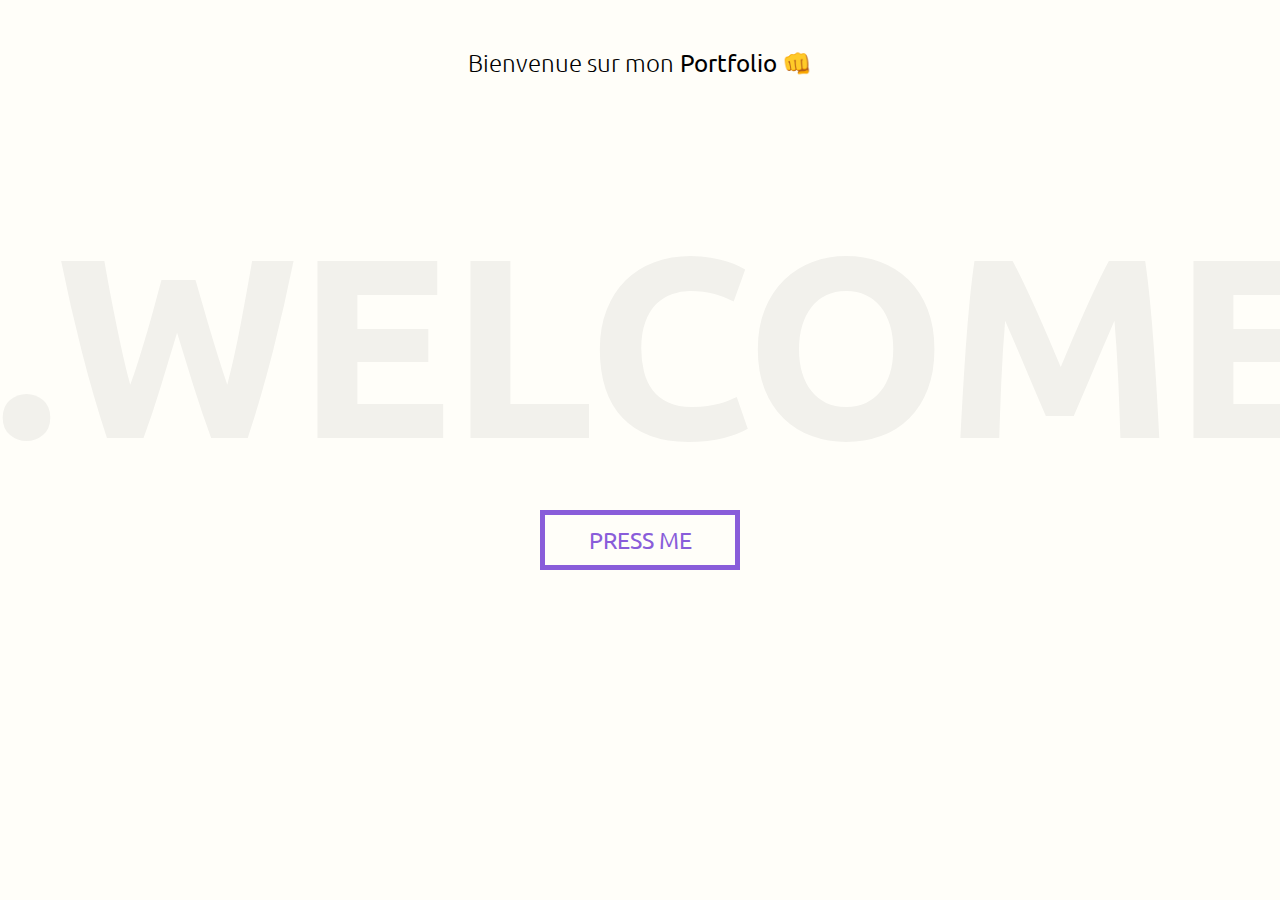
<file: index.html>
<!DOCTYPE html>
<html>

<head>
  <meta charset="UTF-8">
  <meta name="viewport" content="width=device-width, initial-scale=1.0">
  <meta http-equiv="X-UA-Compatible" content="ie=edge">
  <link rel="stylesheet" href="css/style.css">
  <link rel="stylesheet" href="css/reset.css">
    <link rel="icon" href="img/vrailogo.png"/>
  <title>Hector Travaillé</title>
</head>

<body>
  <header class="header-container">
    <div class="header-container-logo"> Bienvenue sur mon<span class="header-container-logo-regular"> Portfolio</span>  👊
    </div>
  </header>
  <div class="body-container">
    <div class="body-container-left">
      <div class="body-container-left-defile">
        <span class="body-container-left-defile-child" data-text="">
          <p>WELCOME. </p> <p>WELCOME. </p> <p>WELCOME. </p>
  </span>
      </div>
      <div class="body-container-left-text">
        <figure>
          <div><a href="about.html">
            <span>PRESS ME</span>
            <span >NOW</span>
            </a>
          </div>
        </figure>
      </div>
    </div>
  </div>
  </div>
  <script>
    //burger function / modal
    var btn = document.querySelector('.header-container-burger-button');
    var modal = document.querySelector('.header-container-burger-modal');
    var overlay = document.querySelector('.header-container-burger-modal-overlay');

    btn.addEventListener('click', function() {
      modal.style.display = 'block';
      console.log("bah non");
    });

    overlay.addEventListener('click', function() {

      modal.style.display = '';
      console.log("coucou");
    });
  </script>
</body>
</file>
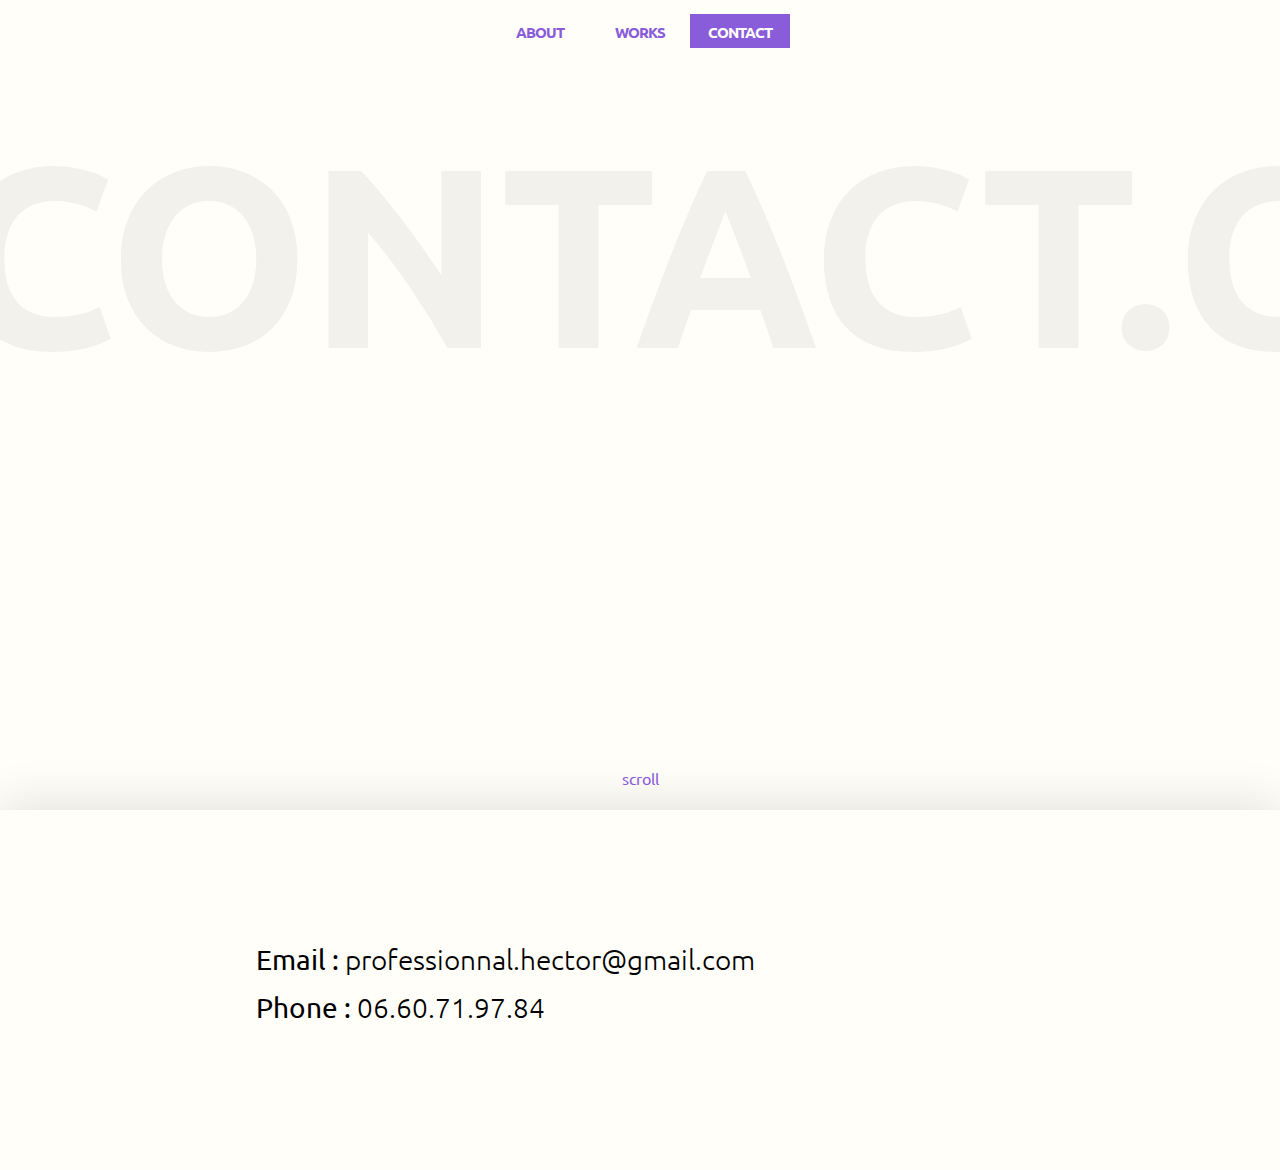
<file: contact.html>
<!DOCTYPE html>
<html>

<head>
  <meta charset="UTF-8">
  <meta name="viewport" content="width=device-width, initial-scale=1.0">
  <meta http-equiv="X-UA-Compatible" content="ie=edge">
  <link rel="stylesheet" href="css/style.css">
  <link rel="stylesheet" href="css/reset.css">
  <link rel="icon" href="img/vrailogo.png" />
  <!--
  The following 3 meta tags *must* come first in the <head>
  to consistently ensure proper document rendering.
  Any other head element should come *after* these tags.
-->
  <title>Hector Travaillé</title>
</head>

<body>


  <header class="header-container">
    <div class="header-container-burger">
      <div class="header-container-burger-button"></div>
      <div class="header-container-burger-modal">
        <div class="header-container-burger-modal-overlay"></div>
        <div class="header-container-burger-modal-content">
          <div class="header-container-burger-modal-content-link">
            <a href="about.html">
              <p class="header-container-burger-modal-content-link-position">ABOUT</p>
            </a>
          </div>
          <div class="header-container-burger-modal-content-link">
            <a href="works.html">
              <p class="header-container-burger-modal-content-link-position">WORKS</p>
            </a>
          </div>
          <div class="header-container-burger-modal-content-link">
            <a href="contact.html">
              <p class="header-container-burger-modal-content-link-position">CONTACT</p>
            </a>
          </div>
        </div>
      </div>
    </div>
    <div class="header-container-menu">
      <div class="header-container-menu-text">
        <a href="about.html" class="header-container-menu-text-link a">ABOUT</a>
        <a href="works.html" class="header-container-menu-text-link a">WORKS</a>
        <a href="contact.html" class="header-container-menu-text-link a is-active">CONTACT</a>
      </div>
    </div>
  </header>
  <div class="about-container">
    <div class="about-container-up">

      <div class="body-container-left-defile">
        <span class="body-container-left-defile-child" data-text="">
            <p>CONTACT. </p> <p>CONTACT. </p> <p>CONTACT. </p>
      </span>
      </div>
    </div>
    <div class="about-container-content-contact">
      <p class="about-container-up-title">scroll</p>
      <div class="about-container-content-presentation-contact">
        <p class="about-container-content-presentation-contact-first">
          <span class="about-container-content-presentation-contact-first-info">Email :</span> professionnal.hector@gmail.com
        </p>
        <p class="about-container-content-presentation-contact-first">
          <span class="about-container-content-presentation-contact-first-info">Phone :</span> 06.60.71.97.84
        </p>

      </div>
    </div>
  </div>

  <script>
    //burger function / modal
      var btn = document.querySelector('.header-container-burger-button');
      var modal = document.querySelector('.header-container-burger-modal');
      var overlay = document.querySelector('.header-container-burger-modal-overlay');

      btn.addEventListener('click', function() {
        modal.style.display = 'block';
      });

      overlay.addEventListener('click', function() {

        modal.style.display = '';
      });

  </script>
</body>
</file>
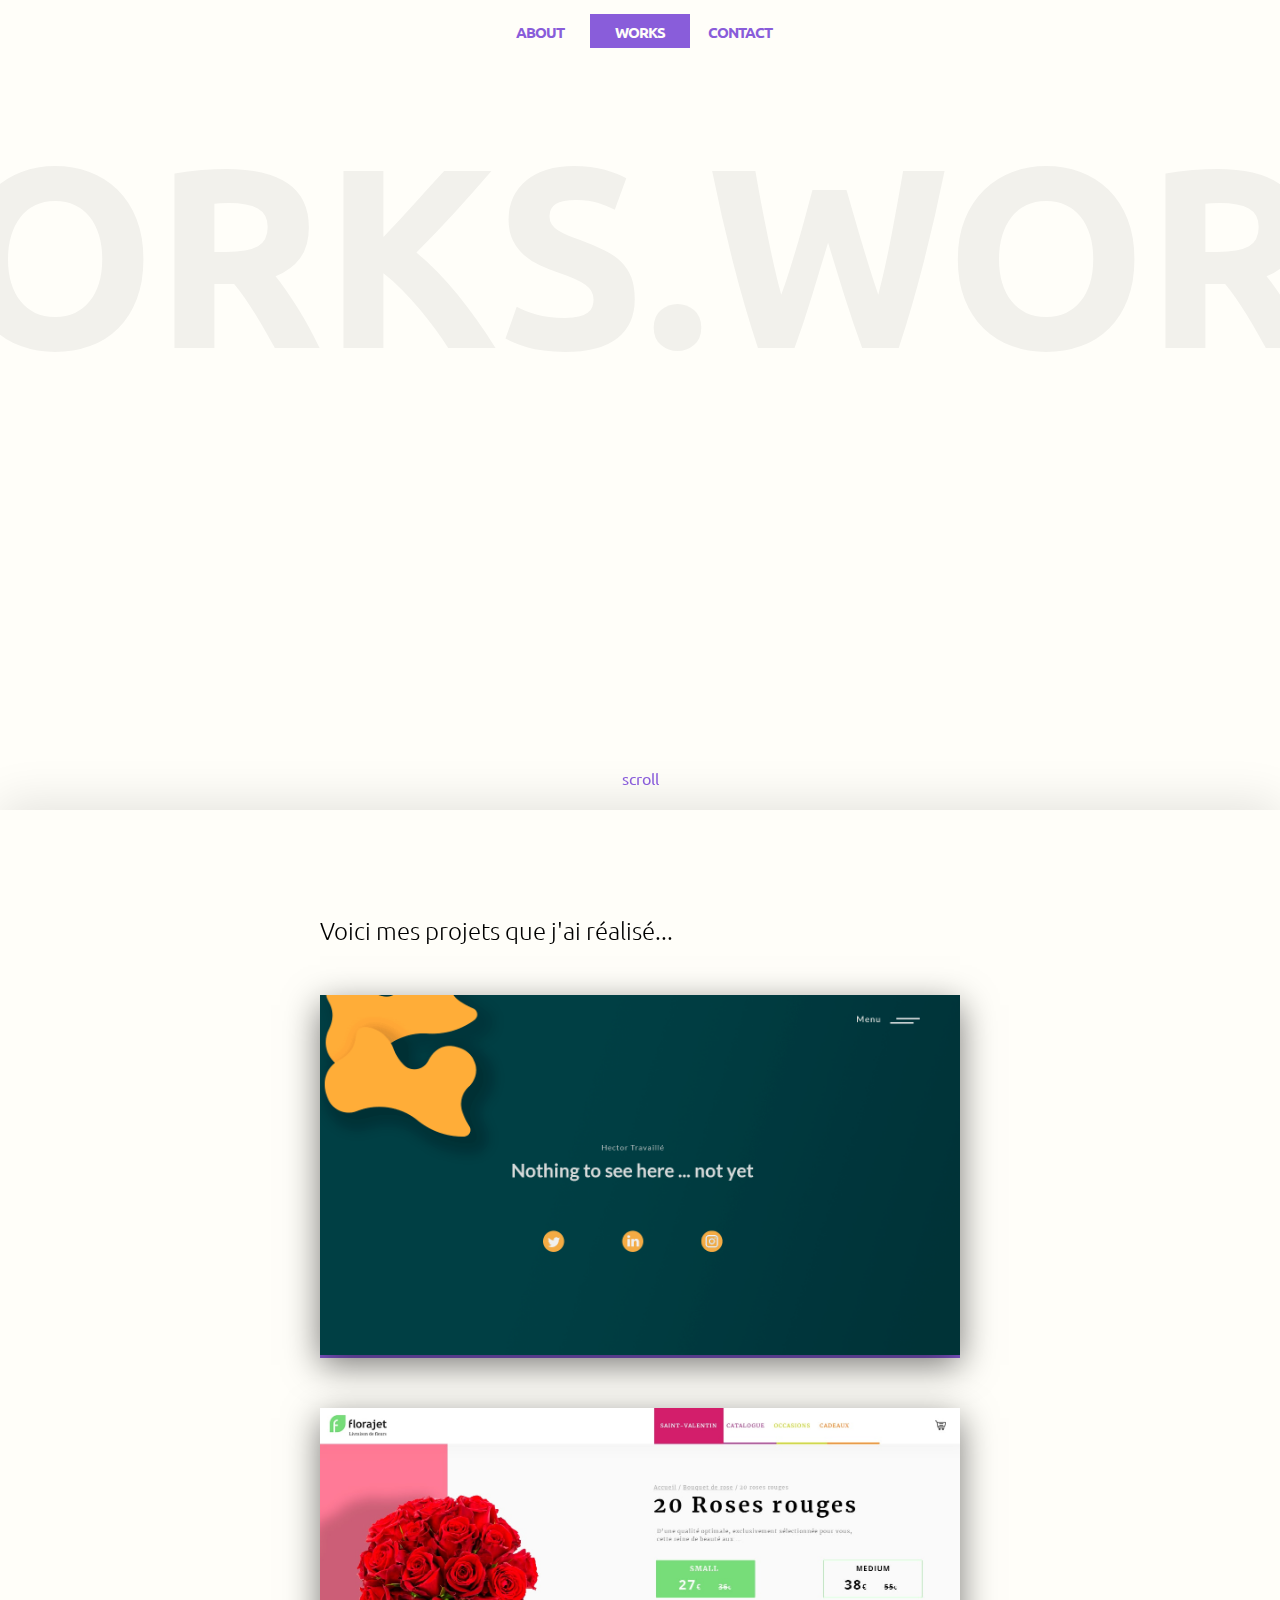
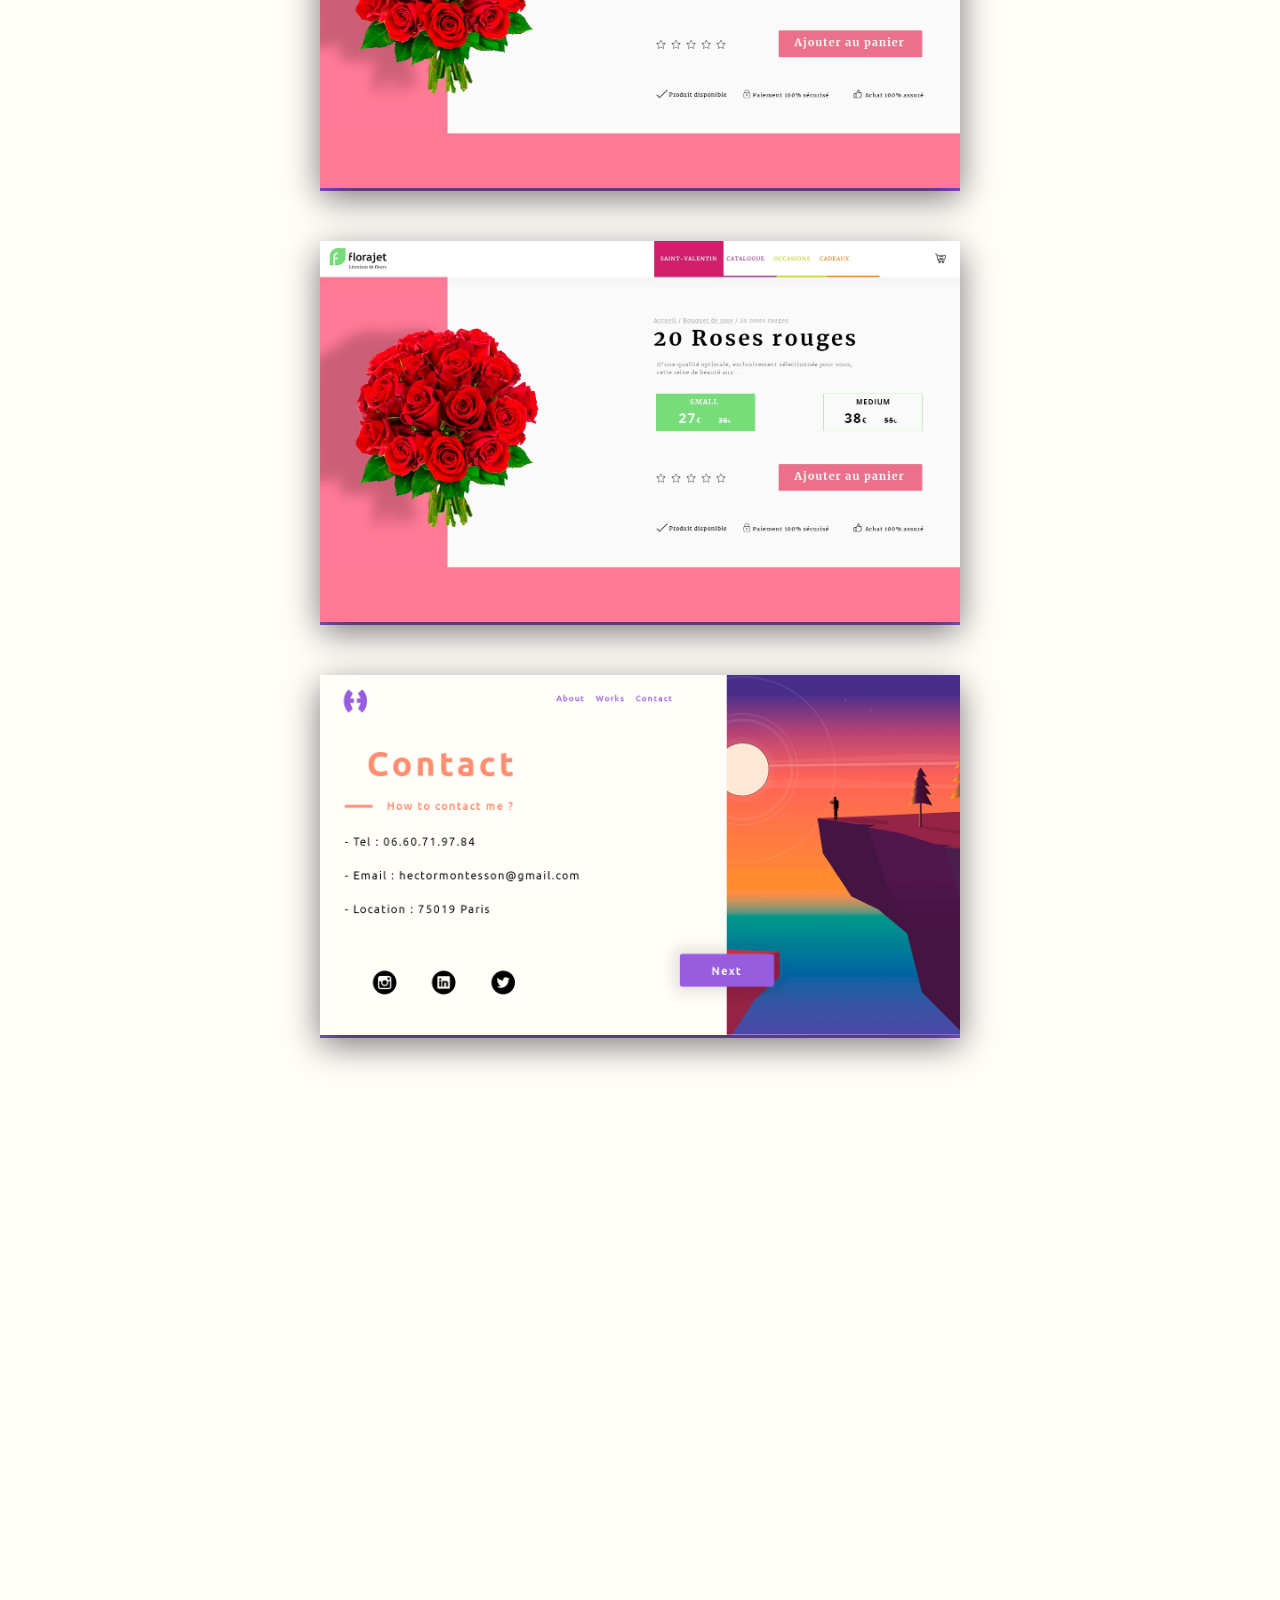
<file: works.html>
<!DOCTYPE html>
<html>

<head>
  <meta charset="UTF-8">
  <meta name="viewport" content="width=device-width, initial-scale=1.0">
  <meta http-equiv="X-UA-Compatible" content="ie=edge">
  <link rel="stylesheet" href="css/style.css">
  <link rel="stylesheet" href="css/reset.css">
  <link rel="icon" href="img/vrailogo.png" />
  <title>Hector Travaillé</title>
</head>

<body>

  <header class="header-container">
    <div class="header-container-burger">
      <div class="header-container-burger-button"></div>
      <div class="header-container-burger-modal">
        <div class="header-container-burger-modal-overlay"></div>
        <div class="header-container-burger-modal-content">
          <div class="header-container-burger-modal-content-link">
            <a href="about.html">
              <p class="header-container-burger-modal-content-link-position">ABOUT</p>
            </a>
          </div>
          <div class="header-container-burger-modal-content-link">
            <a href="works.html">
              <p class="header-container-burger-modal-content-link-position" >WORKS</p>
            </a>
          </div>
          <div class="header-container-burger-modal-content-link">
            <a href="contact.html">
              <p class="header-container-burger-modal-content-link-position">CONTACT</p>
            </a>
          </div>
        </div>
      </div>
    </div>
    <div class="header-container-menu">
      <div class="header-container-menu-text">
        <a href="about.html" class="header-container-menu-text-link a">ABOUT</a>
        <a href="works.html" class="header-container-menu-text-link a is-active">WORKS</a>
        <a href="contact.html" class="header-container-menu-text-link a">CONTACT</a>
      </div>
    </div>
  </header>

  <div class="about-container">
    <div class="about-container-up">

      <div class="body-container-left-defile">
        <span class="body-container-left-defile-child" data-text="">
            <p>WORKS. </p> <p>WORKS. </p> <p>WORKS. </p>
      </span>
      </div>
    </div>
    <div class="about-container-work">
      <p class="about-container-up-title">scroll</p>
      <div class="about-container-work-presentation">
        <p class="about-container-work-presentation-works">Voici mes projets que j'ai réalisé... </p>
      </div>
      <div class="tabs-contents">
          <div class="about-container-work-presentation-projects-link">
            <a href="#" class=""><img src="img/homepage1.png" class="about-container-work-presentation-projects-img" alt="">
            </a>
          </div>
          <div class="about-container-work-presentation-projects-link">
            <a href="#" class=""><img src="img/florajet.jpg" class="about-container-work-presentation-projects-img" alt=""></a>
          </div>
          <div class="about-container-work-presentation-projects-link">
            <a href="#" class=""><img src="img/florajet.jpg" class="about-container-work-presentation-projects-img" alt=""></a>
          </div>
          <div class="about-container-work-presentation-projects-link">
            <a href="#" class=""><img src="img/redesign.png" class="about-container-work-presentation-projects-img" alt=""></a>
          </div>

      </div>
    </div>
    <script>
      //burger function / modal
      var btn = document.querySelector('.header-container-burger-button');
      var modal = document.querySelector('.header-container-burger-modal');
      var overlay = document.querySelector('.header-container-burger-modal-overlay');

      btn.addEventListener('click', function() {
        modal.style.display = 'block';
      });

      overlay.addEventListener('click', function() {

        modal.style.display = '';
      });

      /// PARRALAX
      window.requestAnimationFrame = window.requestAnimationFrame ||
        window.mozRequestAnimationFrame ||
        window.webkitRequestAnimationFrame ||
        window.msRequestAnimationFrame ||
        function(f) {
          setTimeout(f, 1000 / 60)
        }

      var bubble5 = document.getElementById('content')
      var bubble6 = document.getElementById('title')

      var rand6 = 10;

      function parallaxbubbles() {

        var scrolltop = window.pageYOffset


        bubble6.style.top = -scrolltop * rand6 / 100 + 'px'

      }

      window.addEventListener('scroll', function() {
        requestAnimationFrame(parallaxbubbles)
      }, false)
    </script>
</body>

</html>
</file>
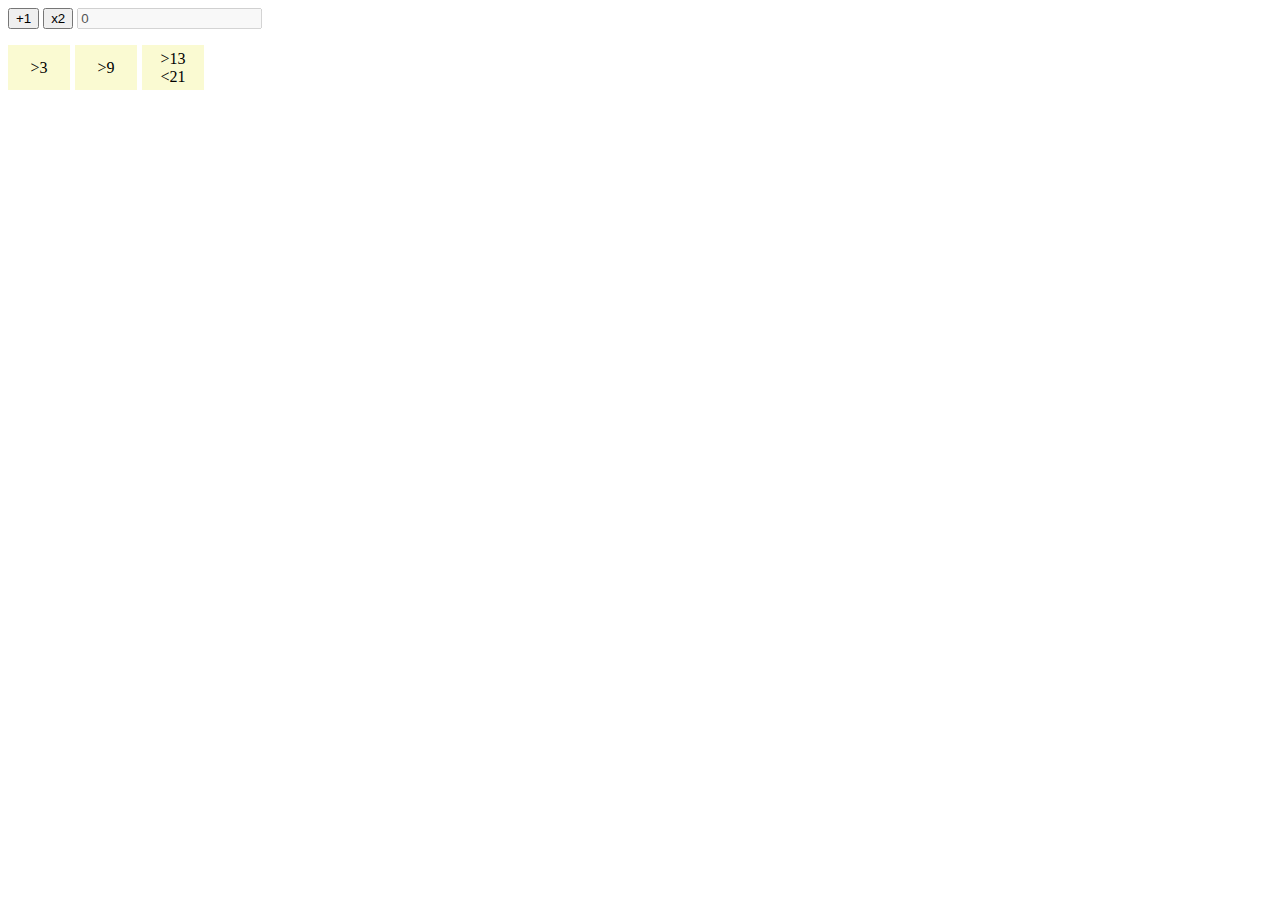
<file: img/digit.html>
<!DOCTYPE html>
<html>

<head>
  <meta charset="utf-8">
  <title></title>
  <style media="screen">
    ul {
      padding: 0;
      list-style-type: none;
      display: flex;
      flex-wrap: wrap;
    }

    li {
      display: inline-flex;
      align-items: center;
      justify-content: center;
      width: 62px;
      height: 45px;
      text-align: center;
      background: lightgoldenrodyellow;
      margin-right: 5px;
    }

    li.active {
      background: gold;
    }
  </style>
</head>

<body>
  <button id="plus">+1</button>
  <button id="multiplied">x2</button>
  <input id="count" type="number" value="0" disabled></input>
  <ul>
    <li id="greater-than-3">>3</li>
    <li id="greater-than-9">>9</li>
    <li id="between-13-and-21">>13<br>
      <21</li>
  </ul>
</body>
<script type="text/javascript">
  var counter = 0;

  var count = document.getElementById('count');
  var plus = document.getElementById('plus');
  var multiplied = document.getElementById('multiplied');
  var li = document.getElementById('greater-than-3');
  var lideux = document.getElementById('greater-than-9');
  var litrois = document.getElementById('between-13-and-21');


  plus.addEventListener('click', function() {
    counter = counter + 1;
    count.value = counter;

    if (count.value > 3) {
      li.classList.add('active');
    }
    if (count.value > 9) {
      lideux.classList.add('active');
    }
    if (13 < count.value && 22 > count.value) {
      litrois.classList.add('active');
      if (count.value < 13 || 21 <= count.value) {
        litrois.classList.remove('active');

      }
    }
  });

  multiplied.addEventListener('click', function() {
    counter = counter * 2;
    count.value = counter;

    if (count.value > 3) {
      li.classList.add('active');
    }
    if (count.value > 9) {
      lideux.classList.add('active');
    }
    if (13 < count.value && 22 > count.value) {
      litrois.classList.add('active');
      if (count.value < 13 || 21 <= count.value) {
        litrois.classList.remove('active');

      }
    }

  });
</script>

</html>
</file>
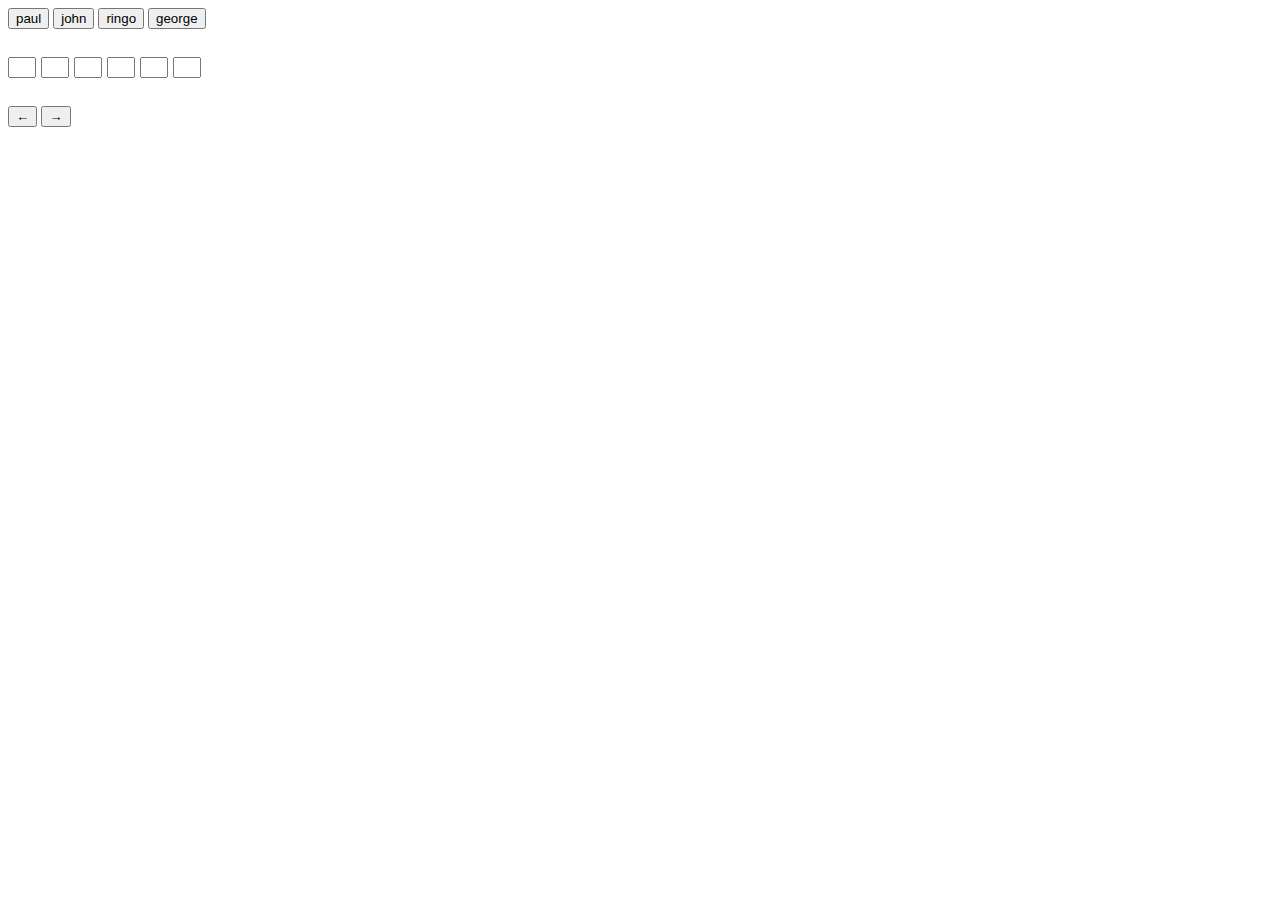
<file: img/letters.html>
<!DOCTYPE html>
<html>
    <head>
        <meta charset="utf-8">
        <title></title>
        <style media="screen">
                ul { padding: 0; list-style-type: none; display: flex; flex-wrap: wrap; }
                li { display: inline-flex; align-items: center; justify-content: center; height: 45px; text-align: center; margin-right: 5px; }
                li input { width: 20px; text-align: center; }
            </style>
    </head>
    <body>
        <button id="paul">paul</button>
        <button id="john">john</button>
        <button id="ringo">ringo</button>
        <button id="george">george</button>
        <ul>
            <li><input></li>
            <li><input></li>
            <li><input></li>
            <li><input></li>
            <li><input></li>
            <li><input></li>
        </ul>
        <button id="move-left">←</button>
        <button id="move-right">→</button>
    </body>
    <script type="text/javascript">

    var paul = document.getElementById('paul');
    var john = document.getElementById('john');
    var ringo = document.getElementById('ringo');
    var george = document.getElementById('george');
    var btns = document.querySelector('button');
    var lis = document.querySelectorAll('li input');

    var moveleftbutton = document.querySelector('#move-left');
    var moverightbutton = document.querySelector('#move-right');


    var lastnameclicked = "";
    var moveCounter = 0;

    paul.addEventListener('click',function(){
      moveCounter = 0;
      lastnameclicked = this.innerHTML;
      buttonEffect();
    });
    john.addEventListener('click',function(){
      moveCounter = 0;
      lastnameclicked = this.innerHTML;
      buttonEffect();
    });
    ringo.addEventListener('click',function(){
      moveCounter = 0;
      lastnameclicked = this.innerHTML;
      buttonEffect();
    });
    george.addEventListener('click',function(){
      moveCounter = 0;
      lastnameclicked = this.innerHTML;
      buttonEffect();
    });

    moveleftbutton.addEventListener('click', function(){
      moveCounter++;
      buttonEffect();
    });
    moverightbutton.addEventListener('click', function(){
      moveCounter++;
      buttonEffect();
    });

    var buttonEffect = function(nameButton) {
      for (var i = 0; i < lis.length; i++) {
        if (lastnameclicked[i+moveCounter] !== undefined) {
          lis[i].value = lastnameclicked[i+moveCounter];
        } else {
          lis[i].value = "";
        }
      }
    }





    </script>
</html>
</file>
<file: css/style.css>
@font-face {
  font-family: 'robotoregular';
  src: url("../font/Roboto-Regular.ttf"); }

@font-face {
  font-family: 'robotomedium';
  src: url("../font/Roboto-Bold.ttf"); }

@font-face {
  font-family: 'robotolight';
  src: url("../font/Roboto-Light.ttf"); }

@font-face {
  font-family: 'ubunturegular';
  src: url("../font/Ubuntu-Regular.ttf"); }

@font-face {
  font-family: 'ubuntubold';
  src: url("../font/Ubuntu-Bold.ttf"); }

@font-face {
  font-family: 'ubuntulight';
  src: url("../font/Ubuntu-Light.ttf"); }

@font-face {
  font-family: 'ubuntuMedium';
  src: url("../font/Ubuntu-Medium.ttf"); }

@font-face {
  font-family: 'ubuntuitalic';
  src: url("../font/Ubuntu-Italic.ttf"); }

body {
  background-color: #fffef9; }

.body-container {
  background-color: #fffef9; }

.header-container {
  z-index: 500000;
  height: 90px;
  width: 100%;
  background-color: #fffef9;
  position: fixed;
  justify-content: space-between;
  display: flex; }
  .header-container-menu {
    display: none; }
    @media (min-width: 1024px) {
      .header-container-menu {
        display: flex;
        justify-content: center;
        width: 100%;
        color: #895dda;
        font-family: 'ubuntubold'; } }
    .header-container-menu-text {
      display: flex;
      justify-content: center;
      width: 100%;
      margin-top: 14px;
      font-size: 14px;
      letter-spacing: -1px;
      color: black;
      width: 70%; }
      .header-container-menu-text-link {
        overflow: hidden;
        font-size: 14px; }
      .header-container-menu-text-link {
        transition: color 0.3s ease-out; }
        .header-container-menu-text-link::after {
          width: 100%;
          height: 100%;
          display: block;
          background-color: #895dda;
          content: " ";
          position: absolute;
          top: 0;
          transition: transform 0.2s cubic-bezier(0.215, 0.61, 0.355, 1);
          transform: translateY(34px);
          z-index: -1; }
        .header-container-menu-text-link:hover {
          color: #fffef9; }
          .header-container-menu-text-link:hover::after {
            transform: translateY(0px); }
  .header-container-logo {
    width: 100%;
    margin-top: 50px;
    font-size: 18px;
    text-align: center;
    font-family: 'ubuntulight'; }
    @media (min-width: 768px) {
      .header-container-logo {
        font-size: 20px; } }
    @media (min-width: 1024px) {
      .header-container-logo {
        font-size: 24px; } }
    .header-container-logo-regular {
      font-family: 'ubunturegular'; }
    .header-container-logo-vrai {
      width: 45px;
      height: 45px; }
  .header-container-burger {
    width: 40px;
    height: 40px;
    border-radius: 4px 4px;
    margin: 22.5px auto;
    border: 5px solid #895dda; }
    @media (min-width: 1024px) {
      .header-container-burger {
        display: none; } }
    .header-container-burger-modal {
      display: none;
      position: fixed;
      top: 0;
      left: 0;
      width: 100%;
      height: 100%; }
      .header-container-burger-modal-overlay {
        position: fixed;
        z-index: -1;
        top: 0;
        left: 0;
        width: 100%;
        height: 100%;
        background: rgba(0, 0, 0, 0.4); }
      .header-container-burger-modal-content {
        width: 200px;
        position: relative;
        height: 50vh;
        margin: 25vh auto;
        z-index: 100000000;
        font-family: 'ubuntuMedium';
        text-align: center;
        background: #fffef9; }
        .header-container-burger-modal-content-link {
          margin-top: 30px;
          margin-bottom: 10px; }
          .header-container-burger-modal-content-link-position {
            padding-top: 6vh; }
    .header-container-burger-button {
      width: 45px;
      height: 45px; }

.body-container {
  width: 100%;
  display: flex;
  height: 100vh; }
  .body-container-left {
    width: 100%;
    overflow: hidden;
    margin-top: 90px; }
    @media (min-width: 1024px) {
      .body-container-left {
        width: 100%; } }
    .body-container-left-defile {
      position: fixed;
      margin-top: 125px;
      display: block;
      font-family: "ubuntubold";
      font-size: calc(100vw / 5);
      opacity: 0.05;
      text-align: center;
      letter-spacing: -2px;
      width: 100vw;
      z-index: 0; }
      .body-container-left-defile-child {
        z-index: 1;
        display: flex;
        -webkit-animation: linear marqueelike 5s infinite;
        -moz-animation: linear marqueelike 5s infinite;
        -o-animation: linear marqueelike 5s infinite;
        -ms-animation: linear marqueelike 5s infinite;
        animation: linear marqueelike 5s infinite;
        margin-left: -100%;
        padding: 0 5px;
        text-align: left; }
        @media (min-width: 1024px) {
          .body-container-left-defile-child {
            -webkit-animation: linear marqueelike 8s infinite;
            -moz-animation: linear marqueelike 8s infinite;
            -o-animation: linear marqueelike 8s infinite;
            -ms-animation: linear marqueelike 8s infinite;
            animation: linear marqueelike 8s infinite; } }
    .body-container-left-text {
      position: absolute;
      left: 50%;
      top: 60%;
      transform: translate(-50%, -50%);
      -webkit-transform: translate(-50%, -50%);
      margin: 0; }
      .body-container-left-text figure {
        width: 200px;
        height: 60px;
        cursor: pointer;
        perspective: 500px;
        -webkit-perspective: 500px; }
      .body-container-left-text figure div {
        height: 100%;
        transform-style: preserve-3d;
        -webkit-transform-style: preserve-3d;
        transition: 0.25s;
        -webkit-transition: 0.25s; }
      .body-container-left-text figure:hover div {
        transform: rotateX(-90deg); }
      .body-container-left-text span {
        width: 100%;
        height: 100%;
        position: absolute;
        box-sizing: border-box;
        border: 5px solid #895dda;
        font-family: "ubunturegular";
        line-height: 50px;
        background-color: #fffef9;
        font-size: 17pt;
        text-align: center;
        text-transform: uppercase; }
      .body-container-left-text span:nth-child(1) {
        color: #895dda;
        transform: translate3d(0, 0, 30px);
        -webkit-transform: translate3d(0, 0, 30px); }
      .body-container-left-text span:nth-child(2) {
        color: #fffef9;
        background: #895dda;
        transform: rotateX(90deg) translate3d(0, 0, 30px);
        -webkit-transform: rotateX(90deg) translate3d(0, 0, 30px); }

.a {
  width: 100px;
  height: 34px;
  line-height: 36px;
  text-decoration: none;
  color: #895dda;
  text-align: center;
  font-size: 15px;
  position: relative; }

.is-active {
  background-color: #895dda;
  color: #fffef9; }

@-webkit-keyframes marqueelike {
  0%,
  100% {
    margin-left: 0; }
  99.99% {
    margin-left: -100%; } }

@-moz-keyframes marqueelike {
  0%,
  100% {
    margin-left: 0; }
  99.99% {
    margin-left: -100%; } }

@-o-keyframes marqueelike {
  0%,
  100% {
    margin-left: 0; }
  99.99% {
    margin-left: -100%; } }

@-ms-keyframes marqueelike {
  0%,
  100% {
    margin-left: 0; }
  99.99% {
    margin-left: -100%; } }

@keyframes marqueelike {
  0%,
  100% {
    margin-left: 0; }
  99.99% {
    margin-left: -100%; } }

.about-container {
  width: 100%;
  z-index: 1;
  background-color: #fffef9; }
  .about-container-up {
    width: 100%;
    overflow: hidden; }
    @media (min-width: 1024px) {
      .about-container-up {
        width: 100%;
        z-index: 1; } }
    .about-container-up-title {
      text-align: center;
      position: relative;
      bottom: 0;
      color: #895dda;
      font-family: 'ubunturegular';
      top: -40px;
      opacity: 0;
      width: 100%;
      z-index: 2000; }
      @media (min-width: 1024px) {
        .about-container-up-title {
          opacity: 1; } }
  .about-container-content {
    position: absolute;
    box-shadow: 0 -7px 45px 0 rgba(0, 0, 0, 0.09);
    background-color: #fffef9;
    width: 100%;
    margin-top: 50vh;
    z-index: 1000; }
    @media (min-width: 1024px) {
      .about-container-content {
        margin-top: 90vh;
        z-index: 3; } }
    .about-container-content-presentation {
      margin: 0 auto;
      line-height: 120%;
      width: 90%;
      padding-top: 70px; }
      @media (min-width: 1024px) {
        .about-container-content-presentation {
          width: 50%;
          padding-top: 100px; } }
      .about-container-content-presentation-first {
        font-size: 20px;
        line-height: 140%;
        font-family: 'ubuntulight'; }
        @media (min-width: 1024px) {
          .about-container-content-presentation-first {
            font-size: 24px; } }
        .about-container-content-presentation-first-underline {
          cursor: pointer;
          transition: all 0.1s ease-out; }
        .about-container-content-presentation-first-italic {
          font-family: 'ubuntuitalic'; }
      .about-container-content-presentation-second {
        padding-top: 30px;
        font-size: 20px;
        line-height: 130%;
        font-family: 'ubuntulight'; }
        @media (min-width: 1024px) {
          .about-container-content-presentation-second {
            font-size: 24px; } }
        .about-container-content-presentation-second-hetic {
          font-family: 'ubunturegular'; }
        .about-container-content-presentation-second-profile {
          width: 70%;
          margin-left: 15%;
          height: auto;
          padding-top: 20px; }
          @media (min-width: 1024px) {
            .about-container-content-presentation-second-profile {
              padding-top: 40px;
              margin-left: 15%; } }

.about-container-work {
  height: 200vh;
  position: absolute;
  box-shadow: 0 -7px 45px 0 rgba(0, 0, 0, 0.11);
  background-color: #fffef9;
  width: 100%;
  margin: auto 0;
  z-index: 10;
  margin-top: 50vh; }
  @media (min-width: 1024px) {
    .about-container-work {
      height: 315vh;
      margin-top: 90vh; } }
  .about-container-work-presentation {
    margin: 0 auto;
    width: 90%;
    padding-top: 5vh; }
    @media (min-width: 1024px) {
      .about-container-work-presentation {
        width: 50%;
        padding-top: 10vh; } }
    .about-container-work-presentation-title {
      font-family: 'ubunturegular';
      font-size: 30px;
      text-align: center;
      margin-top: 30px; }
      @media (min-width: 1024px) {
        .about-container-work-presentation-title {
          font-size: 36px; } }
    .about-container-work-presentation-works {
      line-height: 120%;
      font-family: 'ubuntulight';
      font-size: 20px; }
      @media (min-width: 1024px) {
        .about-container-work-presentation-works {
          font-size: 24px; } }
    .about-container-work-presentation-projects {
      width: 100%;
      margin-top: 50px;
      display: block; }
      .about-container-work-presentation-projects-link {
        background-color: #895dda;
        height: auto;
        margin: 50px auto; }
        @media (min-width: 1024px) {
          .about-container-work-presentation-projects-link {
            width: 50%; } }
      .about-container-work-presentation-projects-img {
        width: 100%;
        height: auto;
        box-shadow: 0 10px 33px 0 rgba(0, 0, 0, 0.53);
        transition: all 0.2s ease-out; }
        .about-container-work-presentation-projects-img:hover {
          opacity: 0.8;
          transform: scale(0.9); }

.about-container-content-presentation-contact {
  display: block;
  padding-top: 100px;
  width: 90%;
  margin: 0 auto;
  font-family: 'ubunturegular'; }
  @media (min-width: 1024px) {
    .about-container-content-presentation-contact {
      width: 60%; } }
  .about-container-content-presentation-contact-first {
    margin-top: 20px;
    font-size: 20px;
    font-family: 'ubuntulight'; }
    @media (min-width: 1024px) {
      .about-container-content-presentation-contact-first {
        font-size: 28px; } }
    .about-container-content-presentation-contact-first-info {
      font-family: 'ubunturegular';
      font-size: 20px; }
      @media (min-width: 1024px) {
        .about-container-content-presentation-contact-first-info {
          font-size: 28px; } }

.about-container-content-contact {
  position: absolute;
  height: 360px;
  box-shadow: 0 -7px 45px 0 rgba(0, 0, 0, 0.11);
  background-color: #fffef9;
  width: 100%;
  margin-top: 50vh;
  z-index: 1000; }
  @media (min-width: 1024px) {
    .about-container-content-contact {
      margin-top: 90vh; } }
</file>
